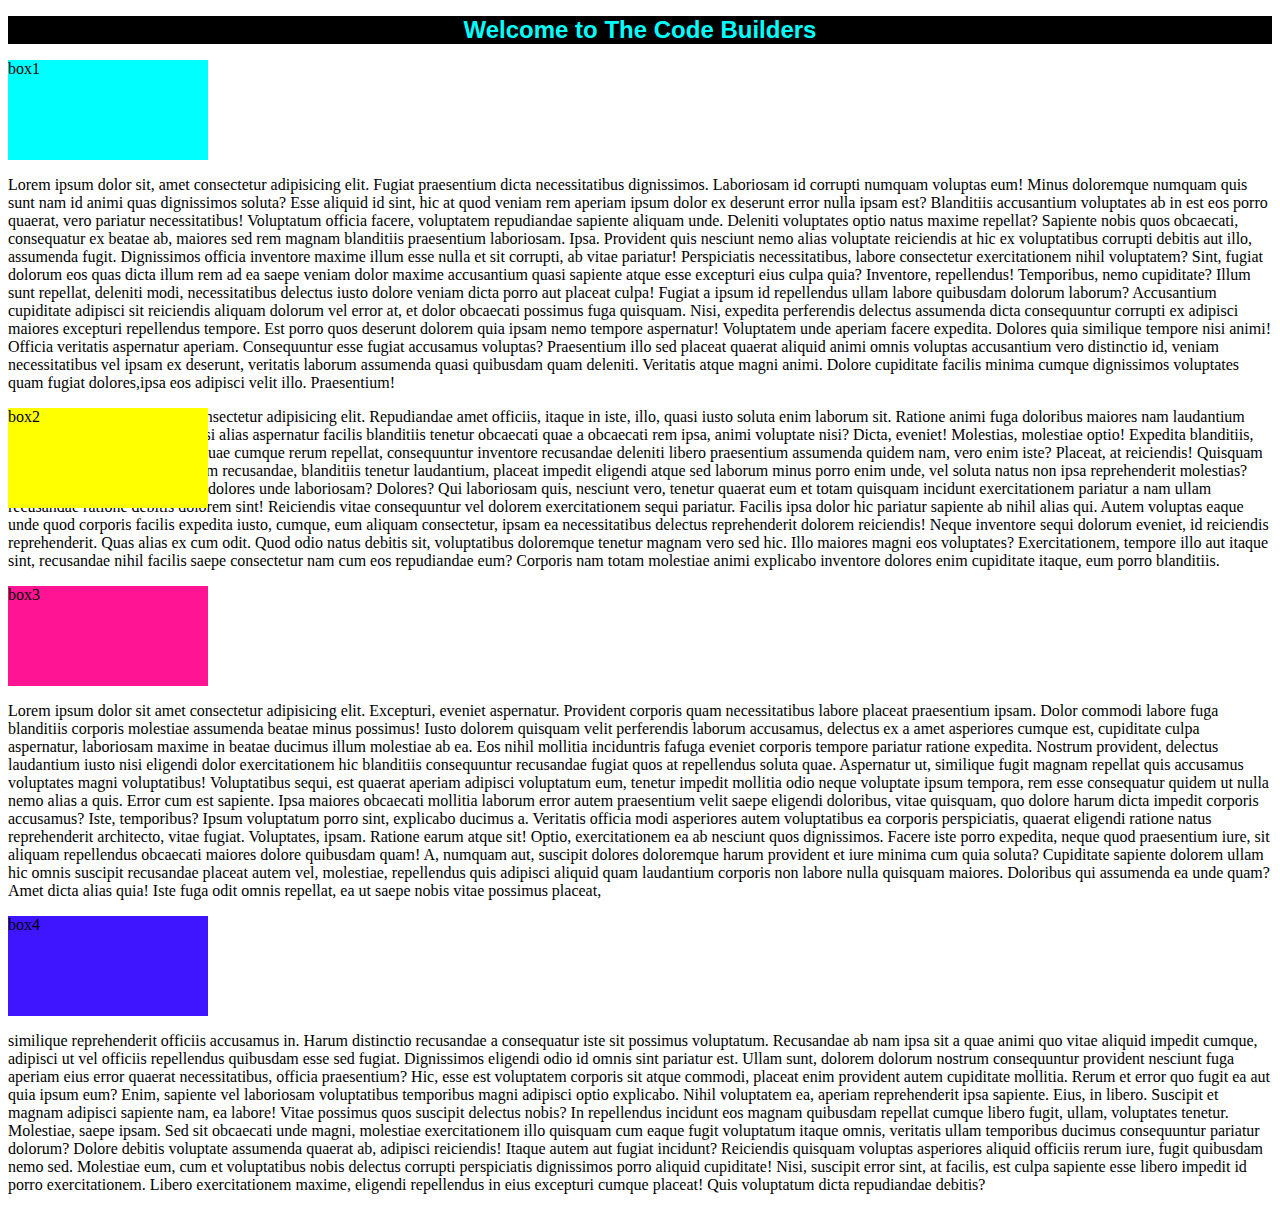
<file: lecture01/index.html>
<!-- @format -->

<!DOCTYPE html>
<html lang="en">
  <head>
    <meta charset="UTF-8" />
    <meta name="viewport" content="width=device-width, initial-scale=1.0" />
    <link rel="stylesheet" href="stayle.css" />
    <title>Document</title>
  </head>
  <h1>Welcome to The Code Builders</h1>

  <body>
    <div  id="box1">box1</div>
    <p>
      Lorem ipsum dolor sit, amet consectetur adipisicing elit. Fugiat
      praesentium dicta necessitatibus dignissimos. Laboriosam id corrupti
      numquam voluptas eum! Minus doloremque numquam quis sunt nam id animi quas
      dignissimos soluta? Esse aliquid id sint, hic at quod veniam rem aperiam
      ipsum dolor ex deserunt error nulla ipsam est? Blanditiis accusantium
      voluptates ab in est eos porro quaerat, vero pariatur necessitatibus!
      Voluptatum officia facere, voluptatem repudiandae sapiente aliquam unde.
      Deleniti voluptates optio natus maxime repellat? Sapiente nobis quos
      obcaecati, consequatur ex beatae ab, maiores sed rem magnam blanditiis
      praesentium laboriosam. Ipsa. Provident quis nesciunt nemo alias voluptate
      reiciendis at hic ex voluptatibus corrupti debitis aut illo, assumenda
      fugit. Dignissimos officia inventore maxime illum esse nulla et sit
      corrupti, ab vitae pariatur! Perspiciatis necessitatibus, labore
      consectetur exercitationem nihil voluptatem? Sint, fugiat dolorum eos quas
      dicta illum rem ad ea saepe veniam dolor maxime accusantium quasi sapiente
      atque esse excepturi eius culpa quia? Inventore, repellendus! Temporibus,
      nemo cupiditate? Illum sunt repellat, deleniti modi, necessitatibus
      delectus iusto dolore veniam dicta porro aut placeat culpa! Fugiat a ipsum
      id repellendus ullam labore quibusdam dolorum laborum? Accusantium
      cupiditate adipisci sit reiciendis aliquam dolorum vel error at, et dolor
      obcaecati possimus fuga quisquam. Nisi, expedita perferendis delectus
      assumenda dicta consequuntur corrupti ex adipisci maiores excepturi
      repellendus tempore. Est porro quos deserunt dolorem quia ipsam nemo
      tempore aspernatur! Voluptatem unde aperiam facere expedita. Dolores quia
      similique tempore nisi animi! Officia veritatis aspernatur aperiam.
      Consequuntur esse fugiat accusamus voluptas? Praesentium illo sed placeat
      quaerat aliquid animi omnis voluptas accusantium vero distinctio id,
      veniam necessitatibus vel ipsam ex deserunt, veritatis laborum assumenda
      quasi quibusdam quam deleniti. Veritatis atque magni animi. Dolore
      cupiditate facilis minima cumque dignissimos voluptates quam fugiat
      dolores,ipsa eos adipisci velit illo. Praesentium!
    </p>
    <div id="box2">box2</div>

    <p>
      Lorem ipsum dolor sit amet consectetur adipisicing elit. Repudiandae amet
      officiis, itaque in iste, illo, quasi iusto soluta enim laborum sit.
      Ratione animi fuga doloribus maiores nam laudantium unde optio? Ad
      praesentium nisi alias aspernatur facilis blanditiis tenetur obcaecati
      quae a obcaecati rem ipsa, animi voluptate nisi? Dicta, eveniet!
      Molestias, molestiae optio! Expedita blanditiis, odit neque dolore
      laudantium quae cumque rerum repellat, consequuntur inventore recusandae
      deleniti libero praesentium assumenda quidem nam, vero enim iste? Placeat,
      at reiciendis! Quisquam quasi pariatur sequi ad. Dolorum recusandae,
      blanditiis tenetur laudantium, placeat impedit eligendi atque sed laborum
      minus porro enim unde, vel soluta natus non ipsa reprehenderit molestias?
      Quaerat in dignissimos ratione dolores unde laboriosam? Dolores? Qui
      laboriosam quis, nesciunt vero, tenetur quaerat eum et totam quisquam
      incidunt exercitationem pariatur a nam ullam recusandae ratione debitis
      dolorem sint! Reiciendis vitae consequuntur vel dolorem exercitationem
      sequi pariatur. Facilis ipsa dolor hic pariatur sapiente ab nihil alias
      qui. Autem voluptas eaque unde quod corporis facilis expedita iusto,
      cumque, eum aliquam consectetur, ipsam ea necessitatibus delectus
      reprehenderit dolorem reiciendis! Neque inventore sequi dolorum eveniet,
      id reiciendis reprehenderit. Quas alias ex cum odit. Quod odio natus
      debitis sit, voluptatibus doloremque tenetur magnam vero sed hic. Illo
      maiores magni eos voluptates? Exercitationem, tempore illo aut itaque
      sint, recusandae nihil facilis saepe consectetur nam cum eos repudiandae
      eum? Corporis nam totam molestiae animi explicabo inventore dolores enim
      cupiditate itaque, eum porro blanditiis.
    </p>
    <div id="box3">box3</div>
    <p>
      Lorem ipsum dolor sit amet consectetur adipisicing elit. Excepturi,
      eveniet aspernatur. Provident corporis quam necessitatibus labore placeat
      praesentium ipsam. Dolor commodi labore fuga blanditiis corporis molestiae
      assumenda beatae minus possimus! Iusto dolorem quisquam velit perferendis
      laborum accusamus, delectus ex a amet asperiores cumque est, cupiditate
      culpa aspernatur, laboriosam maxime in beatae ducimus illum molestiae ab
      ea. Eos nihil mollitia inciduntris fafuga eveniet corporis tempore
      pariatur ratione expedita. Nostrum provident, delectus laudantium iusto
      nisi eligendi dolor exercitationem hic blanditiis consequuntur recusandae
      fugiat quos at repellendus soluta quae. Aspernatur ut, similique fugit
      magnam repellat quis accusamus voluptates magni voluptatibus! Voluptatibus
      sequi, est quaerat aperiam adipisci voluptatum eum, tenetur impedit
      mollitia odio neque voluptate ipsum tempora, rem esse consequatur quidem
      ut nulla nemo alias a quis. Error cum est sapiente. Ipsa maiores obcaecati
      mollitia laborum error autem praesentium velit saepe eligendi doloribus,
      vitae quisquam, quo dolore harum dicta impedit corporis accusamus? Iste,
      temporibus? Ipsum voluptatum porro sint, explicabo ducimus a. Veritatis
      officia modi asperiores autem voluptatibus ea corporis perspiciatis,
      quaerat eligendi ratione natus reprehenderit architecto, vitae fugiat.
      Voluptates, ipsam. Ratione earum atque sit! Optio, exercitationem ea ab
      nesciunt quos dignissimos. Facere iste porro expedita, neque quod
      praesentium iure, sit aliquam repellendus obcaecati maiores dolore
      quibusdam quam! A, numquam aut, suscipit dolores doloremque harum
      provident et iure minima cum quia soluta? Cupiditate sapiente dolorem
      ullam hic omnis suscipit recusandae placeat autem vel, molestiae,
      repellendus quis adipisci aliquid quam laudantium corporis non labore
      nulla quisquam maiores. Doloribus qui assumenda ea unde quam? Amet dicta
      alias quia! Iste fuga odit omnis repellat, ea ut saepe nobis vitae
      possimus placeat,
    </p>
    <div id="box4">box4</div>

    <p>
      similique reprehenderit officiis accusamus in. Harum distinctio recusandae
      a consequatur iste sit possimus voluptatum. Recusandae ab nam ipsa sit a
      quae animi quo vitae aliquid impedit cumque, adipisci ut vel officiis
      repellendus quibusdam esse sed fugiat. Dignissimos eligendi odio id omnis
      sint pariatur est. Ullam sunt, dolorem dolorum nostrum consequuntur
      provident nesciunt fuga aperiam eius error quaerat necessitatibus, officia
      praesentium? Hic, esse est voluptatem corporis sit atque commodi, placeat
      enim provident autem cupiditate mollitia. Rerum et error quo fugit ea aut
      quia ipsum eum? Enim, sapiente vel laboriosam voluptatibus temporibus
      magni adipisci optio explicabo. Nihil voluptatem ea, aperiam reprehenderit
      ipsa sapiente. Eius, in libero. Suscipit et magnam adipisci sapiente nam,
      ea labore! Vitae possimus quos suscipit delectus nobis? In repellendus
      incidunt eos magnam quibusdam repellat cumque libero fugit, ullam,
      voluptates tenetur. Molestiae, saepe ipsam. Sed sit obcaecati unde magni,
      molestiae exercitationem illo quisquam cum eaque fugit voluptatum itaque
      omnis, veritatis ullam temporibus ducimus consequuntur pariatur dolorum?
      Dolore debitis voluptate assumenda quaerat ab, adipisci reiciendis! Itaque
      autem aut fugiat incidunt? Reiciendis quisquam voluptas asperiores aliquid
      officiis rerum iure, fugit quibusdam nemo sed. Molestiae eum, cum et
      voluptatibus nobis delectus corrupti perspiciatis dignissimos porro
      aliquid cupiditate! Nisi, suscipit error sint, at facilis, est culpa
      sapiente esse libero impedit id porro exercitationem. Libero
      exercitationem maxime, eligendi repellendus in eius excepturi cumque
      placeat! Quis voluptatum dicta repudiandae debitis?
    </p>
  </body>
</html>
</file>
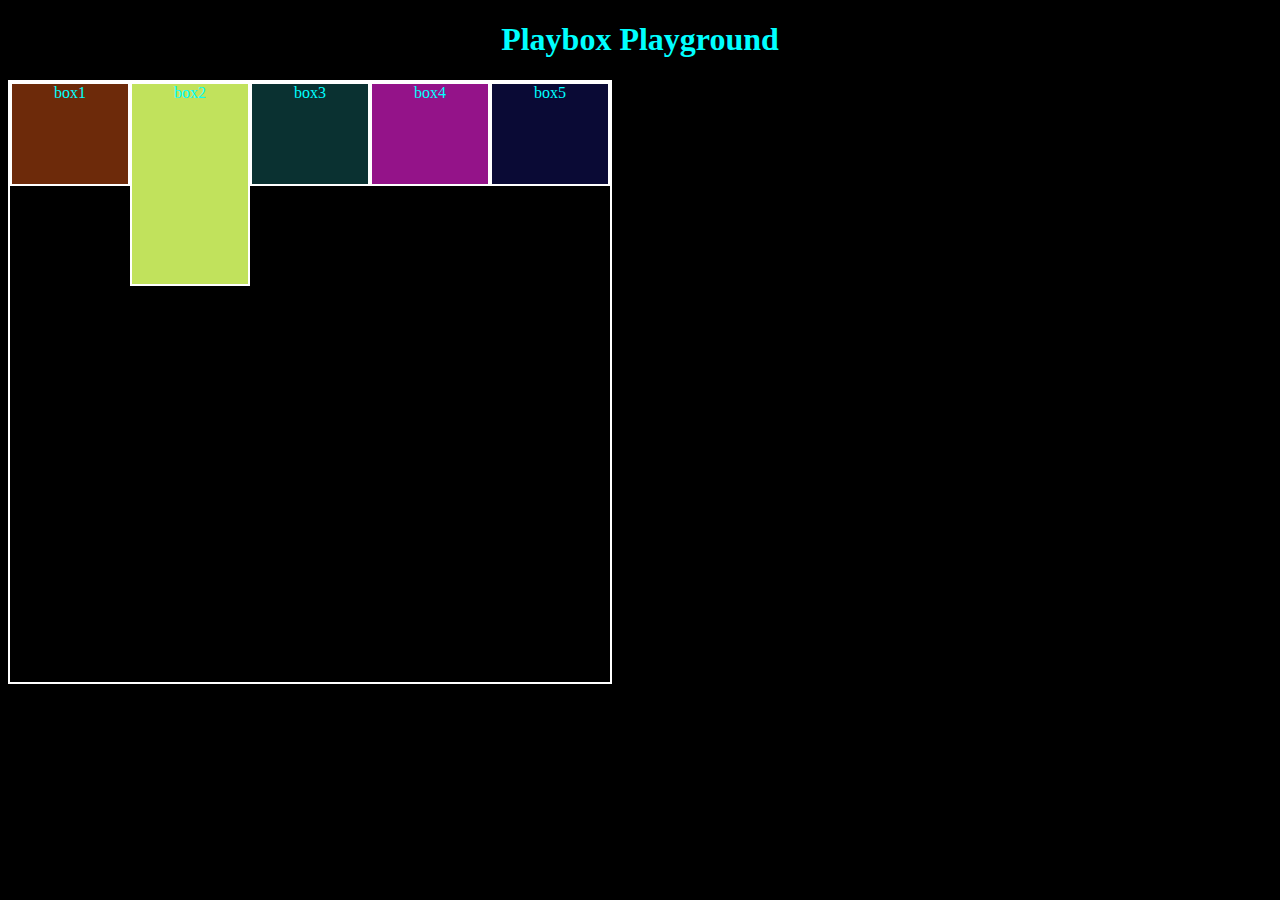
<file: lecture03/index.html>
<!-- @format -->

<!DOCTYPE html>
<html lang="en">
  <head>
    <meta charset="UTF-8" />
    <meta name="viewport" content="width=device-width, initial-scale=1.0" />
    <title>Document</title>
    <link rel="stylesheet" href="stayle2.css" />
  </head>

  <body>
    <h1>Playbox Playground</h1>
    <div id="container">
      <div id="box1">box1</div>
      <div id="box2">box2</div>
      <div id="box3">box3</div>
      <div id="box4">box4</div>
      <div id="box5">box5</div>
    </div>
  </body>
</html>
</file>
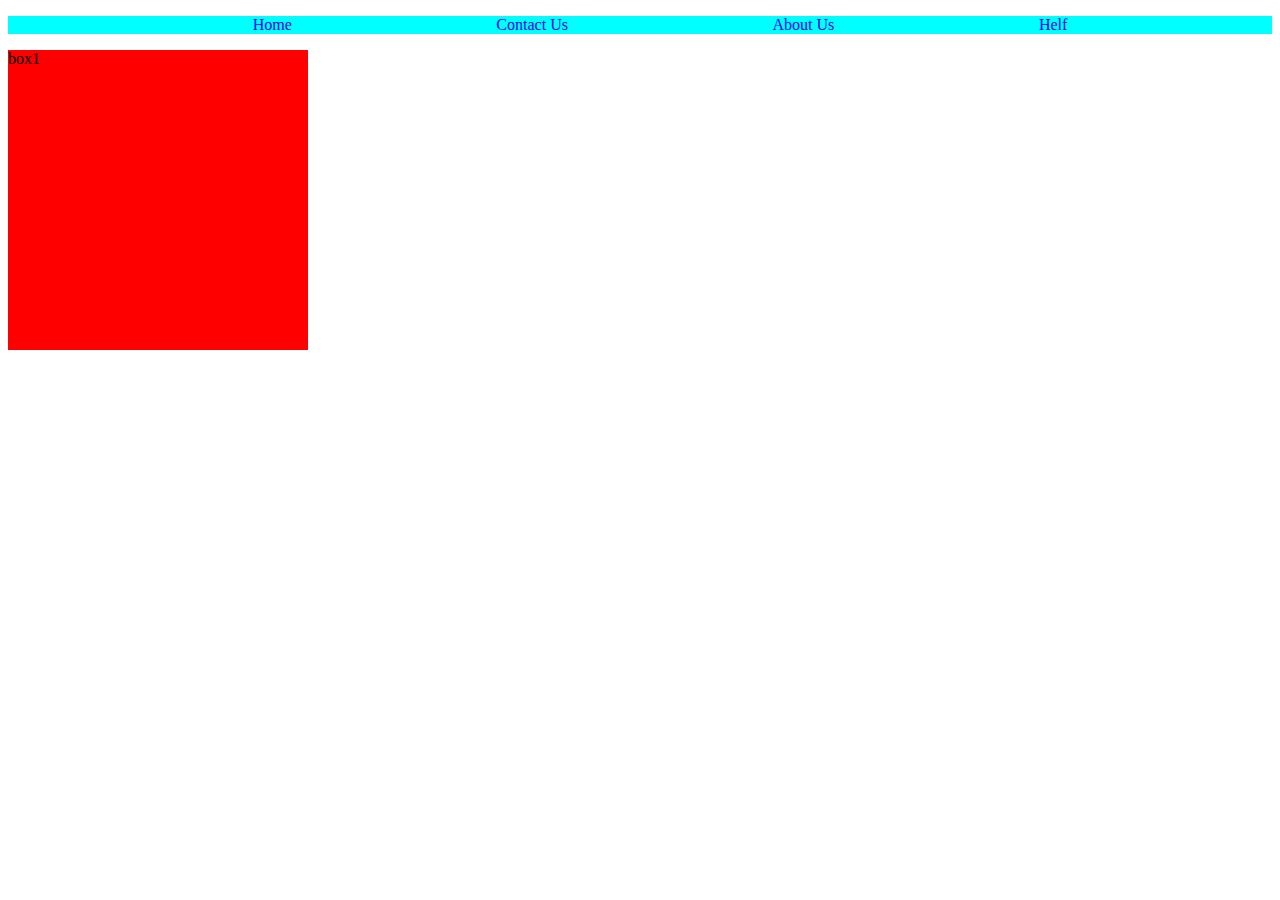
<file: lecture04/index.html>
<!-- @format -->

<!DOCTYPE html>
<html lang="en">
  <head>
    <meta charset="UTF-8" />
    <meta name="viewport" content="width=device-width, initial-scale=1.0" />
    <title>Document</title>
    <link rel="stylesheet" href="sstyle.css" />
  </head>
  <body>
    <ul id="navbar">
      <li><a href="#">Home</a></li>
      <li><a href="#">Contact Us</a></li>
      <li><a href="#">About Us</a></li>
      <li><a href="#">Helf</a></li>
    </ul>

    <div class="innerdiv">box1</div>
  </body>
</html>
</file>
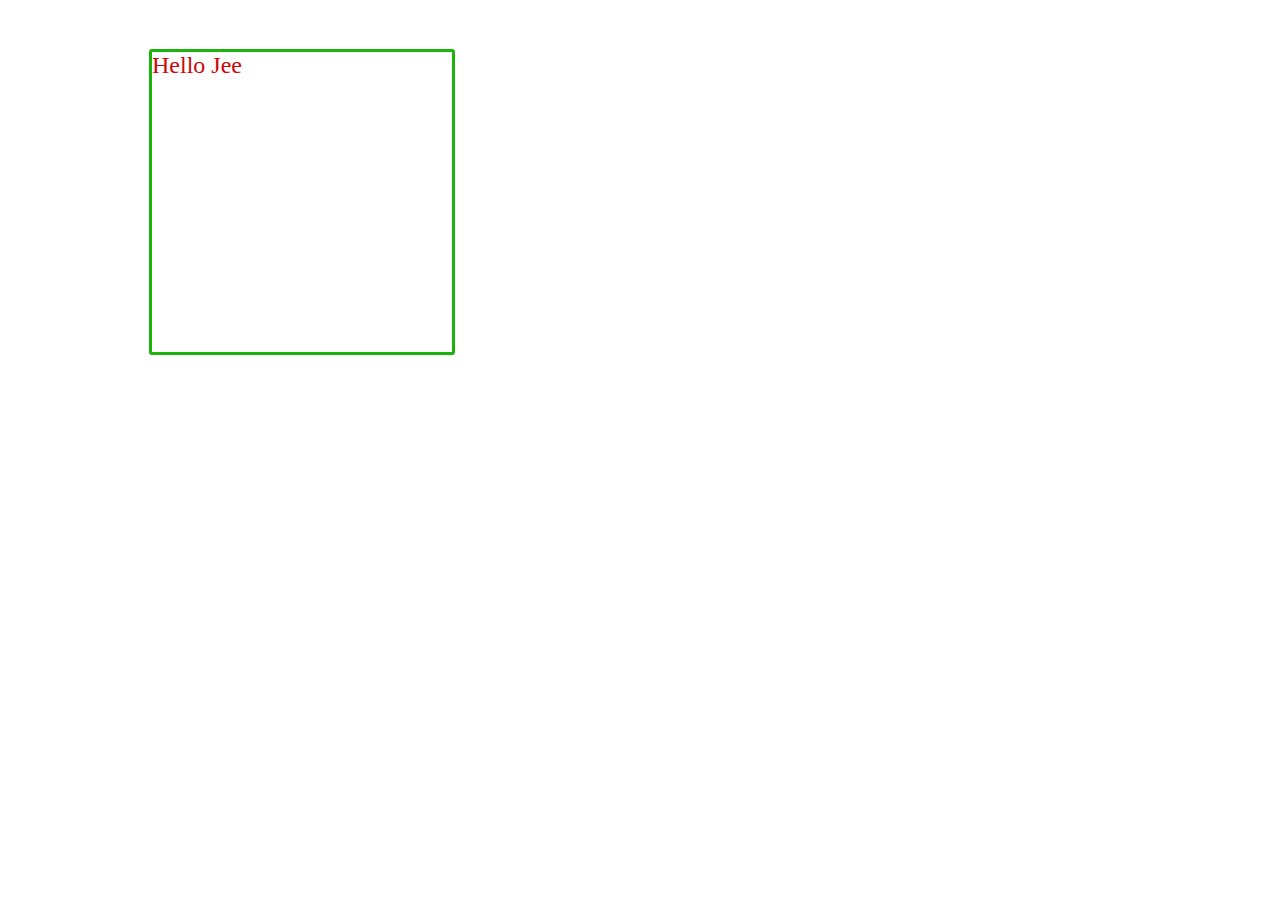
<file: lecture05/index.html>
<!-- @format -->

<!DOCTYPE html>
<html lang="en">
  <head>
    <meta charset="UTF-8" />
    <meta name="viewport" content="width=, initial-scale=1.0" />
    <title>Document</title>
    <link rel="stylesheet" href="ssstayle.css" />
  </head>
  <body>
    <div id="first">Hello Jee</div>
  </body>
</html>
</file>
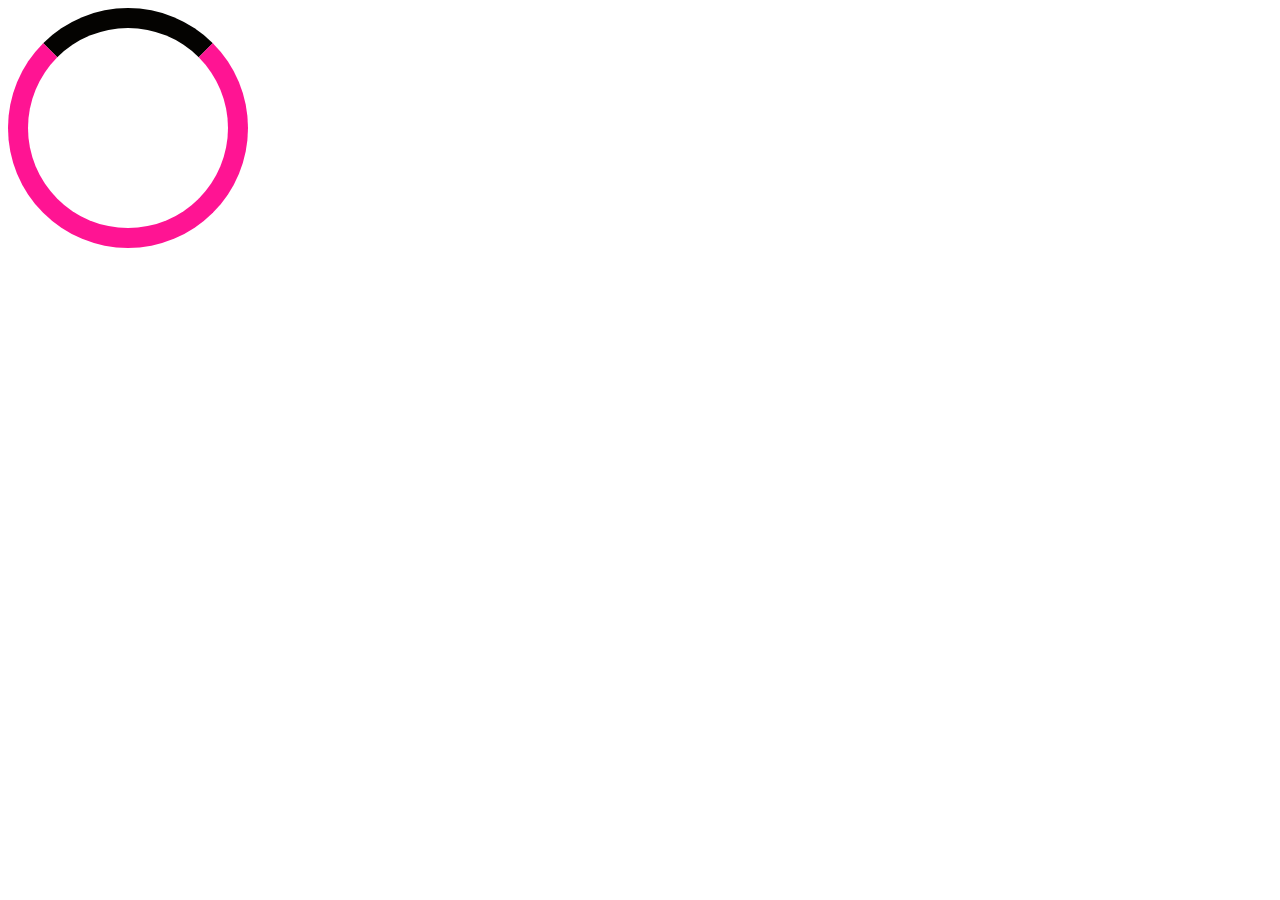
<file: lecture06/index.html>
<!-- @format -->

<!DOCTYPE html>
<html lang="en">
  <head>
    <meta charset="UTF-8" />
    <meta name="viewport" content="width=device-width, initial-scale=1.0" />
    <title>Document</title>
    <link rel="stylesheet" href="css.css" />
  </head>
  <body>
    <div id="border"></div>
  </body>
</html>
</file>
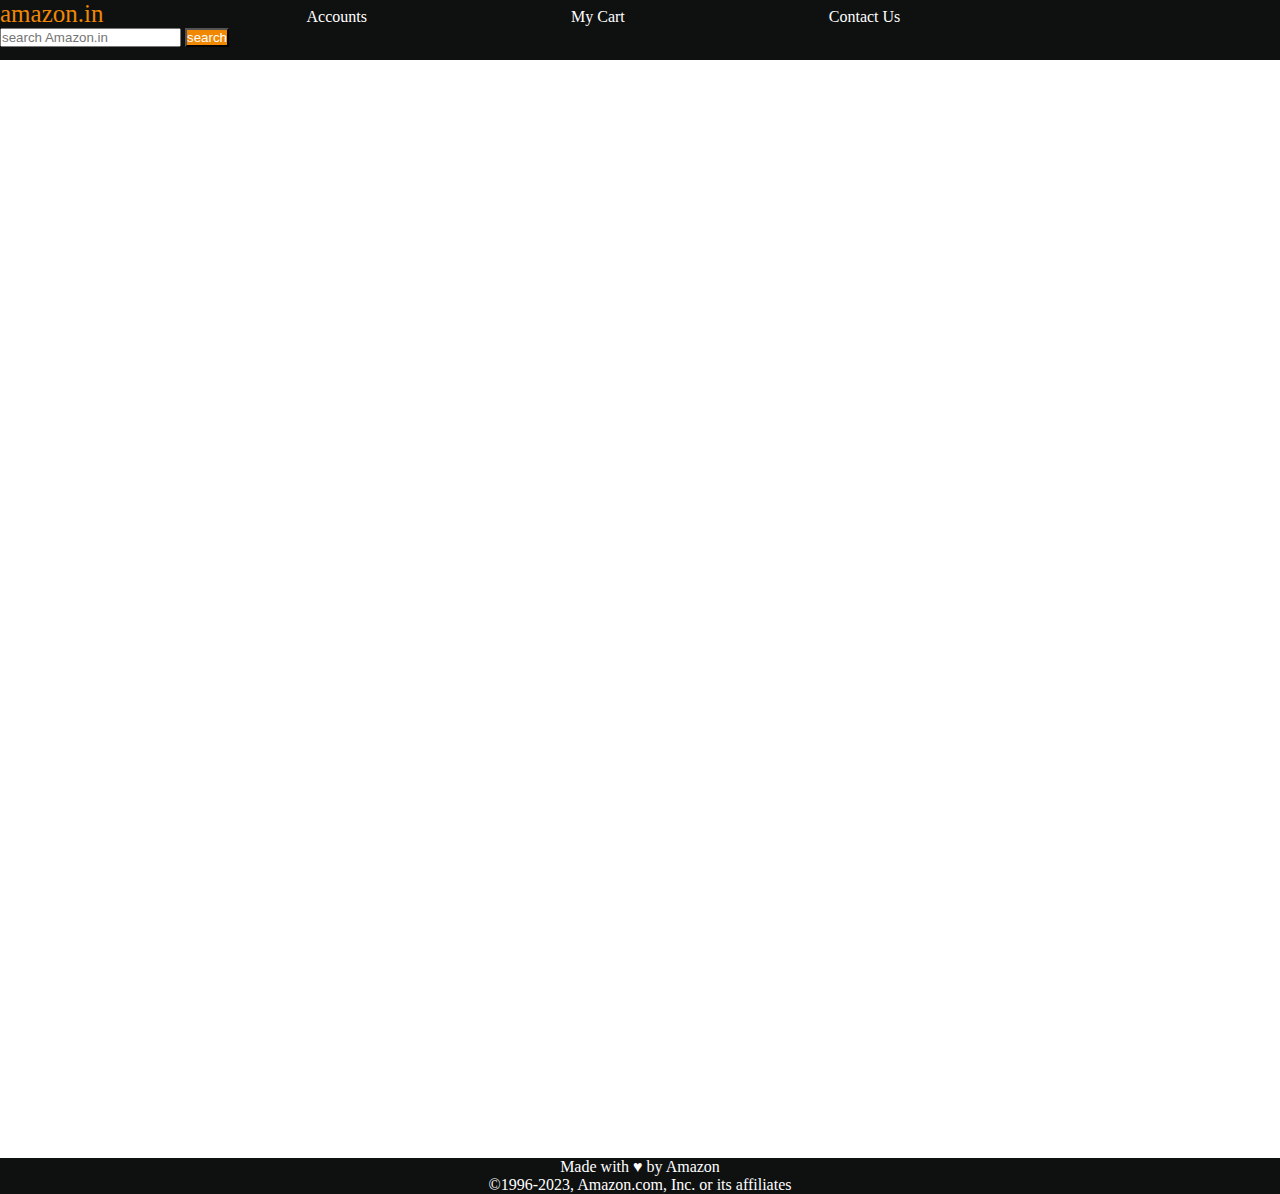
<file: lecture02/Amzon.html>
<!-- @format -->

<!DOCTYPE html>
<html lang="en">
  <head>
    <meta charset="UTF-8" />
    <meta name="viewport" content="width=device-width, initial-scale=1.0" />
    <title>Amazon</title>
    <link rel="stylesheet" href="stayle1.css" />
  </head>
  <body>

<section>
    <div>
      <div id="navbar">
      <a href="https://www.amazon.in/ref=nav_logo" id="logo">amazon.in</a>
      <a href="https://www.amazon.in/gp/css/homepage.html?ref_=nav_AccountFlyout_ya">Accounts</a>
      <a href="https://www.amazon.in/gp/cart/view.html?ref_=nav_cart">My Cart</a>
      <a href="https://www.amazon.in/gp/redirect.html?location=https://www.instagram.com/amazondotin&token=264882C912E9D005CB1D9B61F12E125D5DF9BFC7&source=standards">Contact Us</a>
      <input  placeholder="search Amazon.in">
      <button  id="button">search</button>
    </div>
</section>

<section>
     <p> Lorem, ipsum dolor sit amet consectetur adipisicing elit. Officiis saepe placeat quo cupiditate distinctio nam optio inventore alias et quibusdam, itaque voluptatem magni a eos consequatur accusantium facere, cum velit?
     Dolorum laboriosam consequuntur rerum quia neque. Id quasi ut ipsum consequatur praesentium ratione voluptate illum reiciendis, accusantium autem adipisci voluptates reprehenderit eveniet nam natus laudantium? Officia enim cumque laudantium nam.
     Accusantium qui cum molestiae, soluta odio fuga, autem quod dignissimos deleniti nulla vitae quisquam quia beatae pariatur ex veniam necessitatibus nesciunt, dolorem placeat vero animi. Placeat optio itaque voluptate voluptatibus?
     Adipisci deleniti illum repellendus numquam? Minus, architecto eius nisi atque, tempore consequuntur molestiae expedita temporibus rem ducimus non incidunt officia dolores harum eveniet tempora eum provident maxime nobis nihil. Molestiae.
     Dolore vitae cupiditate hic harum dolor eius sed expedita inventore explicabo repellat! Doloribus reprehenderit consectetur accusamus! Iure, consectetur expedita hic quos tempore praesentium id voluptatibus natus sequi fuga ad aperiam?
     Suscipit, iure ab, recusandae modi quod consectetur, blanditiis quidem eos voluptatibus officiis distinctio velit repellat delectus magnam impedit reprehenderit dolores repellendus fugiat dolorem? Minus neque molestias nostrum ab, ratione odit.
     Fuga cum quaerat tempore sit sapiente natus eum qui nobis, blanditiis, accusantium earum sint unde magnam officia! Dolorum consequuntur distinctio facere sed ut, et ipsa obcaecati? Accusantium deserunt sequi minus?
     Pariatur atque facilis iure exercitationem amet eveniet voluptate culpa, magni repellat officia, necessitatibus reiciendis illo ipsa blanditiis possimus corrupti cum sequi eaque odit similique aut commodi! Nostrum unde tempora velit.
     Sapiente veniam, ducimus quibusdam quae nemo maiores quam reiciendis placeat sed quisquam corrupti tempore aperiam at deserunt minus mollitia rem iste unde. Rem ut hic eum repudiandae nam quo! In.
     Iure corrupti deleniti consequatur labore laboriosam. Ipsum sunt blanditiis officiis provident. Accusantium repudiandae id, obcaecati, provident optio quidem molestias sapiente numquam tenetur dolorem at cumque veritatis quos cupiditate, vel tempora.
     Sint neque veritatis hic culpa doloremque, placeat ullam totam iusto reprehenderit harum, explicabo exercitationem, quas iure nihil cumque dolorum aliquam distinctio qui obcaecati nulla doloribus atque! Quaerat, soluta deleniti. Sed?
     Voluptate soluta recusandae quos autem error dolore doloremque eius perspiciatis atque veritatis, eos sequi molestiae repudiandae. Itaque eos, debitis, recusandae fugit in molestiae minima at nobis commodi amet quisquam nemo.
     Laudantium aperiam atque, qui, quos, sit tenetur suscipit deserunt at magni ad quibusdam. Dignissimos in sit numquam impedit veritatis, odio fugit voluptate, nemo eum architecto ex et quidem, aperiam necessitatibus?
     Eum, pariatur a doloremque tenetur ut suscipit, animi minima nobis nisi quas accusantium explicabo eligendi. Unde, ullam ipsa? Tenetur possimus accusamus alias commodi sequi fuga nihil ratione nam nisi dolorum.
     Modi facere commodi doloribus quibusdam expedita unde sit pariatur dicta ipsa quia, cupiditate ullam, voluptatibus eveniet ipsam quisquam quod porro adipisci animi! Neque placeat unde laudantium veritatis fuga aperiam porro.
     Mollitia cumque sint perspiciatis animi exercitationem a earum recusandae officia nisi, enim labore impedit non dicta cupiditate dignissimos quas. Ea voluptatibus modi deserunt nobis, esse vel provident atque corporis consequatur!
     Dolores voluptate ducimus, officia et maxime fugiat ullam quae enim. Tempora sed sit, hic soluta quasi doloremque architecto reprehenderit placeat vitae beatae omnis voluptatem itaque eligendi ab eveniet blanditiis quibusdam.
     Aut delectus id dignissimos sequi quis libero. Delectus odio blanditiis eligendi ipsa? Voluptatibus soluta neque, eum aliquam blanditiis ratione commodi animi quibusdam obcaecati possimus, sunt repellat praesentium esse officia. Pariatur.
     Amet, cumque temporibus aspernatur natus aliquid quam reprehenderit fuga explicabo veniam accusantium nam nihil? Quam, eos error iusto asperiores quo eius cum ipsa accusantium facilis dolorum dolor commodi esse! Beatae.
     Quisquam neque, praesentium natus atque eveniet unde non laudantium fugiat corrupti laborum assumenda, cumque labore vel quos quis tenetur aperiam esse consectetur perferendis aliquam! Distinctio veniam nostrum atque doloribus magni?
     Commodi necessitatibus, soluta ex aspernatur repellendus, recusandae sunt obcaecati animi debitis modi sed autem officia harum voluptates enim veniam sit dolores earum omnis. Illo blanditiis dignissimos pariatur incidunt, corrupti provident!
     Ut inventore laudantium quibusdam facere totam ab minus rem. Excepturi ipsum, cupiditate molestias fugit deserunt, in quasi recusandae aut aperiam nam atque totam omnis architecto ut sapiente doloribus laudantium dolores?
     Accusamus reiciendis eius nam provident dolores minus sit, facilis rerum, ipsam id tenetur nemo! Nihil, velit quasi. Quas distinctio libero quidem voluptatem pariatur, tempora vel officia voluptatibus illum, at excepturi.
     Molestias repellendus quas voluptates eligendi nisi blanditiis odit! Placeat soluta dignissimos assumenda a sed ad eos libero neque ea quisquam distinctio tenetur deserunt unde, fugiat molestiae amet ratione dolor rerum?
     Nulla omnis, fuga itaque non nam veniam dolorum maxime quaerat. Repudiandae eveniet, dolores corporis ipsam vitae eligendi blanditiis molestiae tempore dicta ratione labore at. Velit magni dolorem deleniti nobis iusto?
     Culpa modi eligendi architecto ex eum nam, nulla deserunt. Fugit dolore doloremque doloribus, molestiae quidem voluptatibus nesciunt quisquam, rem ullam deserunt possimus excepturi hic ipsum recusandae cumque debitis facere. Eligendi!
     Numquam cumque praesentium nesciunt! Vero beatae deserunt saepe adipisci eligendi, facilis iusto consectetur eum voluptatum dolor, qui dolorum laborum consequuntur earum sit dolores praesentium odio maiores vitae necessitatibus corrupti nam?
     Reiciendis consequatur possimus consequuntur sequi repudiandae exercitationem tempora totam illum expedita doloribus. Alias numquam blanditiis sed voluptas aspernatur fugiat iure repellendus pariatur, et corrupti ullam dolor quam ipsam ipsa iusto.
     Itaque exercitationem vero, ab vitae eius recusandae facere molestiae quaerat obcaecati quae nostrum dignissimos minima voluptatibus cum facilis porro non officiis in aliquid tempore laudantium. Quae esse beatae omnis reprehenderit!
     Ipsa accusantium, dolorem nobis distinctio, magnam iusto illo libero provident, asperiores labore accusamus possimus unde optio velit quas delectus repellat nemo animi magni ex. At tempora odio cumque neque ex.
     Provident aspernatur eaque commodi illum. Explicabo id pariatur eaque voluptatum, alias laudantium? Aliquam ipsum quia, asperiores ad tenetur alias blanditiis aut, iure libero nesciunt neque odit corrupti nemo voluptatibus itaque?
     Fugiat eveniet facilis hic nostrum! Vel porro voluptatibus hic? Maxime culpa cumque quod tempore quidem deserunt nisi eos laboriosam quo, sunt optio? Ex aut asperiores, explicabo ipsa hic quaerat dignissimos.
     Optio doloremque vero ducimus, harum beatae et accusamus porro facere magnam aspernatur vel error ipsa dolor nesciunt illum dolores tempora repellendus inventore! Iste, ad accusantium iure error amet nisi odit?
     Veniam quasi ratione error laborum non! Earum excepturi voluptas, exercitationem soluta voluptatem accusamus nostrum cupiditate ab voluptates quibusdam, sint dolor. Optio consequatur natus quibusdam vel alias reiciendis autem libero harum.
     Fugiat, nam explicabo alias aut id, repellendus ea praesentium similique, commodi molestias voluptates sequi ipsum at culpa corporis exercitationem. Numquam fuga tempora perspiciatis vero odit nobis laboriosam dolor eum inventore!
     Magni architecto praesentium, commodi, atque ut ad accusamus vel fuga maiores molestiae, optio eveniet. Iste deleniti, impedit exercitationem optio vitae omnis, rem debitis consequuntur ipsa amet, magnam eaque labore error?
     Odio maxime, quisquam tempora consectetur id recusandae velit praesentium qui placeat? Commodi, sed vitae, veritatis assumenda similique ea voluptatum sequi maiores amet doloribus et eligendi a totam. Consectetur, dolores corporis?
     Cum deserunt delectus repellat eaque vel ex eius! Excepturi laborum doloremque veniam? Molestias culpa cumque earum quasi similique aliquam neque nobis facere ea pariatur veritatis, omnis laborum ad, voluptas ex.
     Reiciendis a fuga, ullam deleniti iusto consequatur facere ipsa, molestiae dolore aliquam in dignissimos fugiat perspiciatis recusandae tenetur hic cupiditate corporis quod animi nesciunt possimus. Corrupti quam esse labore optio!
     Consectetur dignissimos dolorum in quam non fugiat iste amet corporis quisquam est eum accusamus dolorem ullam, illum ab magni minima reprehenderit similique omnis tenetur unde et nam officia! Soluta, quas!
     Repudiandae necessitatibus consectetur natus odit maxime unde enim officia illo incidunt veritatis, corrupti ab ad, optio ut saepe deserunt praesentium. Necessitatibus ut atque praesentium magnam deleniti, ipsam magni laboriosam perferendis!
     Ratione placeat fugiat veniam aut eveniet odio impedit vel quasi temporibus? Saepe architecto incidunt iusto id neque laudantium recusandae debitis voluptatem, impedit repudiandae. Voluptatibus delectus obcaecati at doloremque soluta dignissimos?
     Incidunt hic ratione quasi quos veniam temporibus magnam officiis ex qui commodi, dicta sunt sint possimus, ad similique in repellat totam. Dolorum inventore culpa eveniet et ipsum, vitae rerum sunt!
     Possimus soluta alias necessitatibus quaerat omnis aspernatur libero, itaque fugit quas commodi illum blanditiis id ab placeat, laborum nostrum in sed vel dolore, odio porro nulla laudantium. Maiores, iure aut?
     Repellendus voluptatem magni, explicabo cupiditate placeat quasi dolore magnam alias suscipit consequatur voluptates! Dolorem rerum ea, vero nihil, alias itaque soluta iusto dicta quos molestias, eaque facilis adipisci perspiciatis dolore?
     Repellat vero porro esse mollitia nobis nesciunt accusamus, eligendi eaque dolor maxime repellendus harum autem, exercitationem placeat velit ipsam doloremque pariatur voluptatum temporibus. Iusto, enim maxime quasi aliquam autem consequuntur.
     Officiis, quidem fuga? Velit quas facilis voluptates, libero enim eaque dolore. Recusandae necessitatibus pariatur nostrum ullam repellendus deleniti totam quidem itaque eaque esse dolor et, maxime, accusamus quos enim dolore.
     Earum dolore blanditiis laudantium ut accusamus officiis consequatur omnis maxime ratione mollitia voluptas cum quo odio eius fugiat eligendi voluptates laboriosam quaerat obcaecati laborum unde tempore ex, commodi harum? Nihil!
     Dolores unde laborum aperiam veniam possimus vero, sequi, nostrum aliquam quae, pariatur ab? Totam reprehenderit fugiat quaerat, explicabo veniam nemo voluptas doloribus hic perferendis error enim illum eos, officia voluptate?
     Eius enim maxime optio neque dolorem aspernatur fugiat nostrum sint alias. Aspernatur consequatur eligendi, quas fugit amet perferendis nobis distinctio! Dignissimos explicabo consequuntur quo ut voluptas! Cum harum nesciunt officiis.
     Lorem ipsum dolor sit amet consectetur adipisicing elit. Libero perferendis, doloremque similique molestias a sed ipsam minima eaque recusandae aliquid distinctio facilis suscipit quos pariatur iusto dolorum! Quis, aspernatur quibusdam.
    </p>
</section>








<section>
    <footer id="foot"> Made with &hearts; by Amazon <br>
        &#169;1996-2023, Amazon.com, Inc. or its affiliates
     </footer>
</section>

  </body>
</html>
</file>
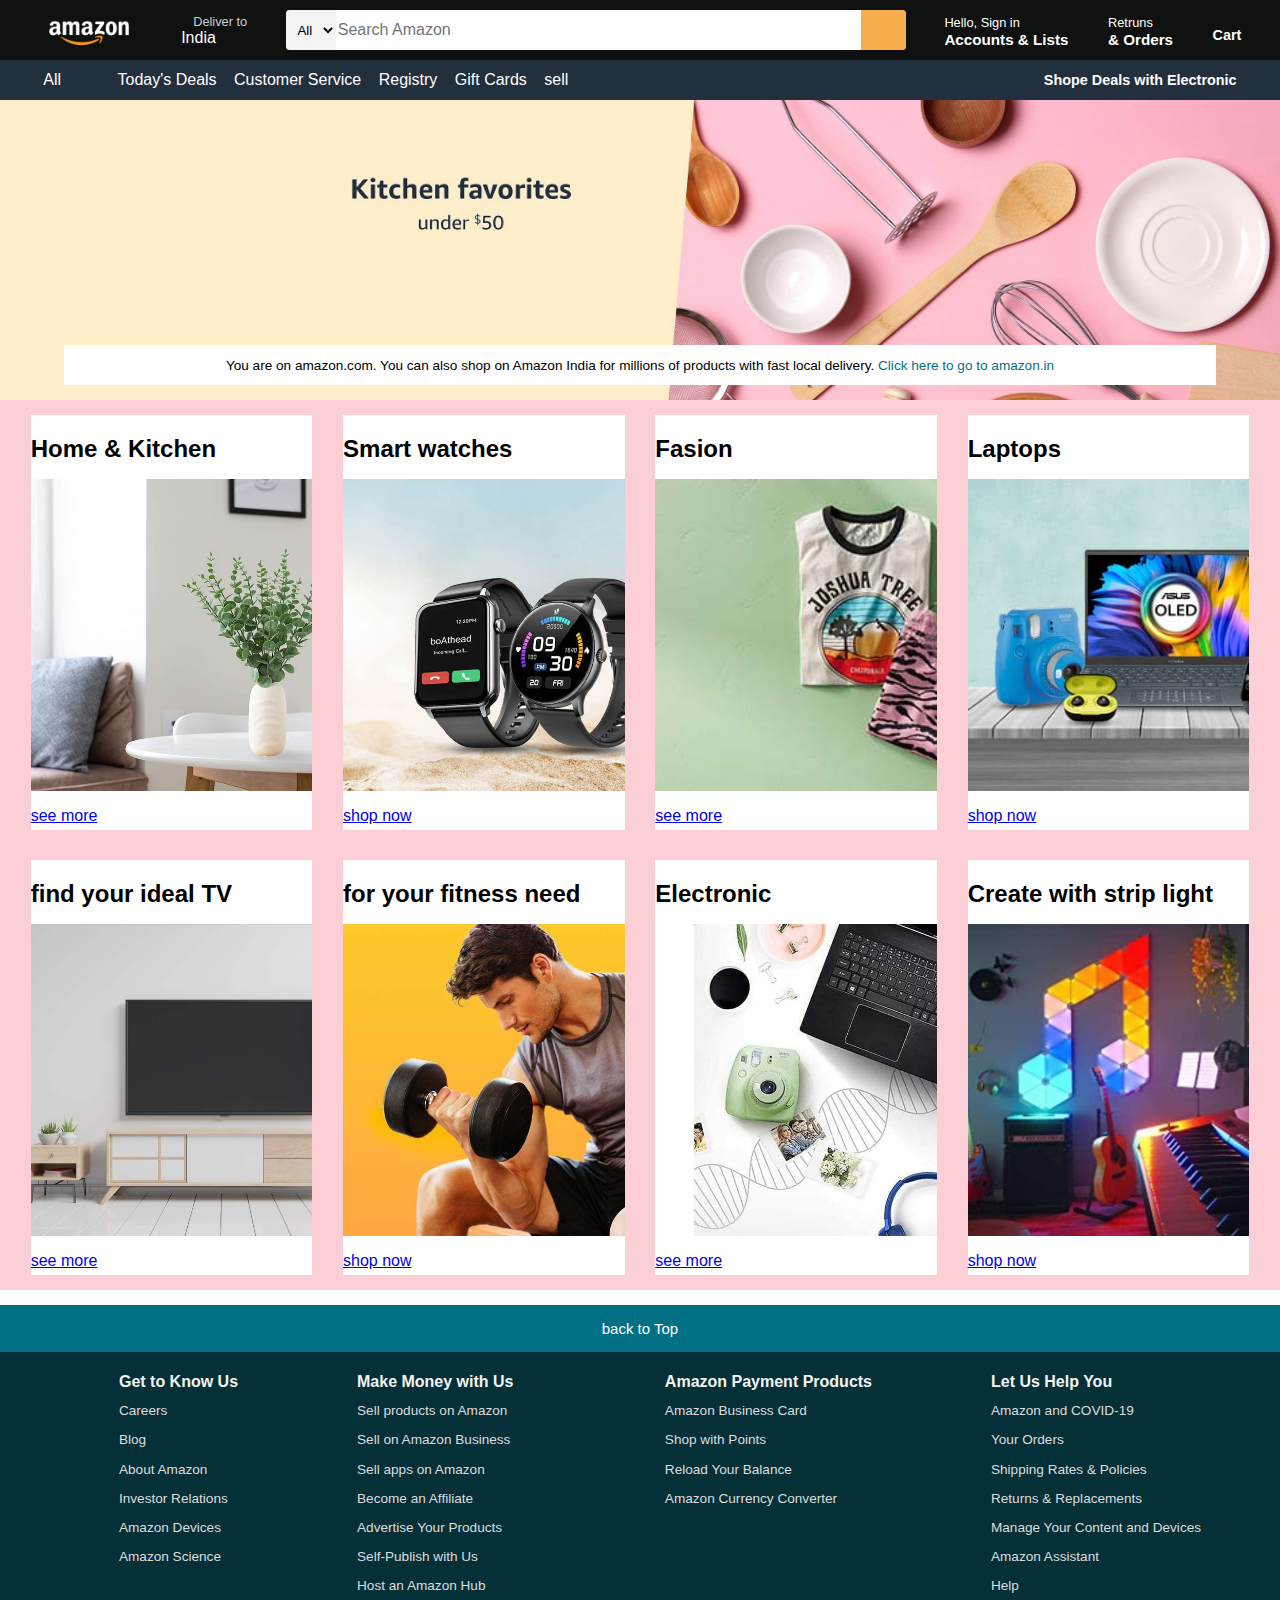
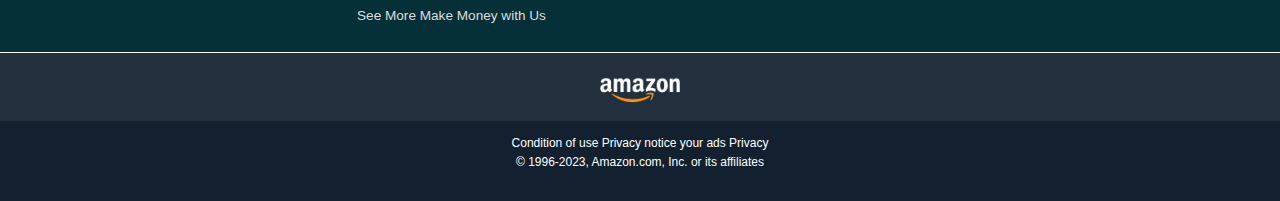
<file: Projects/amazon.html>
<!-- @format -->

<!DOCTYPE html>
<html lang="en">
  <head>
    <meta charset="UTF-8" />
    <meta name="viewport" content="width=device-width, initial-scale=1.0" />
    <title>Amazon</title>
    <link
      rel="stylesheet"
      href="https://cdnjs.cloudflare.com/ajax/libs/font-awesome/6.4.0/css/all.min.css"
      integrity="sha512-iecdLmaskl7CVkqkXNQ/ZH/XLlvWZOJyj7Yy7tcenmpD1ypASozpmT/E0iPtmFIB46ZmdtAc9eNBvH0H/ZpiBw=="
      crossorigin="anonymous"
      referrerpolicy="no-referrer"
    />
    <link rel="stylesheet" href="staylep.css" />
  </head>
  <body>
    <header>
      <div class="navbar">
        <div class="nav-logo border">
          <div class="logo"></div>
        </div>

        <div class="nav_address border">
          <p class="add_first">Deliver to</p>
          <div class="add_icon">
            <i class="fa-solid fa-location-dot"></i>
            <p class="add_sec">India</p>
          </div>
        </div>

        <div class="nav_search">
          <select class="search_select">
            <option>All</option>
            <option>baby's</option>
            <option>doll's</option>
            <option>ferniture</option>
            <option>Man's wearing</option>
            <option>woman's wearing</option>
            <option>phones</option>
            <option>lens</option>
            <input placeholder="Search Amazon" class="search_input" />
            <div class="search_icon">
              <i class="fa-solid fa-magnifying-glass"></i>
            </div>
          </select>
        </div>

        <div class="nav_signin border">
          <p><span>Hello, Sign in</span></p>
          <p class="nav_para">Accounts & Lists</p>
        </div>

        <div class="nav_signin border">
          <p><span>Retruns </span></p>
          <p class="nav_para">& Orders</p>
        </div>

        <div class="nav_cart border">
          <i class="fa-solid fa-cart-shopping"></i>
          Cart
        </div>
      </div>

      <div class="panel">
        <div class="panel_all">
          <i class="fa-solid fa-bars"></i>
          All
        </div>
        <div class="panel_option">
          <p>Today's Deals</p>
          <p>Customer Service</p>
          <p>Registry</p>
          <p>Gift Cards</p>
          <p>sell</p>
        </div>
        <div class="panel_deals">Shope Deals with Electronic</div>
      </div>
    </header>
    <div class="hero_section">
      <div class="hero_msg">
        <p>
          You are on amazon.com. You can also shop on Amazon India for millions
          of products with fast local delivery.
          <a href="https://www.amazon.in/?ref=aisgw_intl_stripe_in"
            >Click here to go to amazon.in
          </a>
        </p>
      </div>
    </div>

    <div class="shop_section">
      <div class="box1 box">
        <h2>Home & Kitchen</h2>
        <div class="box_imag" style="background-image: url('home.jpg')"></div>

        <a
          href="https://www.amazon.com/s?k=home&i=garden&rh=n%3A1055398%2Cp_36%3A-3000&dc&_encoding=UTF8&content-id=amzn1.sym.f82a0c18-ae2a-47cf-82ad-c85f0a157136&crid=12198XD9ZHIG6&pd_rd_r=481b265c-4f89-465f-9f8e-6f7a7ec38c0b&pd_rd_w=NnS62&pd_rd_wg=IiIYt&pf_rd_p=f82a0c18-ae2a-47cf-82ad-c85f0a157136&pf_rd_r=BVSW0VMKCBJ91F9KDXRQ&qid=1663266142&rnid=386465011&sprefix=hom%2Caps%2C248&ref=pd_gw_unk"
          ><p>see more</p></a
        >
      </div>
      <div class="box2 box">
        <h2>Smart watches</h2>
        <div class="box_imag" style="background-image: url('box3.jpg')"></div>

        <a
          href="https://www.amazon.com/TOZO-S3-Waterproof-Touchscreen-Compatible/dp/B07L1GWR66/ref=sr_1_1?crid=5CNP6W6DEQSC&keywords=smart+watch&qid=1690698656&sprefix=sm%2Cspecialty-aps%2C488&sr=8-1"
          ><p>shop now</p></a
        >
      </div>
      <div class="box3 box">
        <h2>Fasion</h2>
        <div class="box_imag" style="background-image: url('fasion.jpg')"></div>

        <a
          href="https://www.amazon.com/gp/goldbox/?ie=UTF8&ref_=nav_cs_gb&deals-widget=%257B%2522version%2522%253A1%252C%2522viewIndex%2522%253A0%252C%2522presetId%2522%253A%252215E8DB96732AF8CA9C14916141BB1C4C%2522%252C%2522departments%2522%253A%255B%25227147440011%2522%252C%25227192394011%2522%252C%2522679337011%2522%252C%25226358543011%2522%255D%252C%2522sorting%2522%253A%2522FEATURED%2522%257D&pd_rd_w=H4RZf&content-id=amzn1.sym.b0c3902d-ae70-4b80-8f54-4d0a3246745a&pf_rd_p=b0c3902d-ae70-4b80-8f54-4d0a3246745a&pf_rd_r=4PF8Q0ND2BE4BX0TTVW7&pd_rd_wg=O1cPv&pd_rd_r=20507626-9980-4b96-ae5a-70c7de1a1aba"
          ><p>see more</p></a
        >
      </div>
      <div class="box4 box">
        <h2>Laptops</h2>
        <div class="box_imag" style="background-image: url('box5.jpg')"></div>

        <a
          href="https://www.amazon.com/ASUS-VivoBook-Display-GeForce-M6400RC-EB74/dp/B0BHW3HJB1/ref=sr_1_6?crid=2O1GCTANIHFEG&keywords=asus+vivobook&qid=1690699038&sprefix=asus+%2Caps%2C536&sr=8-6"
        >
          <p>shop now</p></a
        >
      </div>
    </div>

    <div class="shop_section">
      <div class="box1 box">
        <h2>find your ideal TV</h2>
        <div class="box_imag" style="background-image: url('tv.jpg')"></div>

        <a
          href="https://www.amazon.com/b/?_encoding=UTF8&node=16225009011&pd_rd_w=UBCvM&content-id=amzn1.sym.5232c45b-5929-4ff0-8eae-5f67afd5c3dc&pf_rd_p=5232c45b-5929-4ff0-8eae-5f67afd5c3dc&pf_rd_r=BVSW0VMKCBJ91F9KDXRQ&pd_rd_wg=IiIYt&pd_rd_r=481b265c-4f89-465f-9f8e-6f7a7ec38c0b&ref_=pd_gw_unk"
          ><p>see more</p></a
        >
      </div>
      <div class="box2 box">
        <h2>for your fitness need</h2>
        <div
          class="box_imag"
          style="background-image: url('fitness.jpg')"
        ></div>

        <a
          href="https://www.amazon.com/s?k=work+from+home+fitness&_encoding=UTF8&content-id=amzn1.sym.2c73d1ae-9178-422f-ae3b-1b5628bd95bb&pd_rd_r=a14ef06f-95de-4552-94c2-6be11e4a9169&pd_rd_w=01uYz&pd_rd_wg=PNq2V&pf_rd_p=2c73d1ae-9178-422f-ae3b-1b5628bd95bb&pf_rd_r=BVSW0VMKCBJ91F9KDXRQ&ref=pd_gw_unk"
          ><p>shop now</p></a
        >
      </div>
      <div class="box3 box">
        <h2>Electronic</h2>
        <div
          class="box_imag"
          style="background-image: url('electronic.jpg')"
        ></div>

        <a
          href="https://www.amazon.com/b/?_encoding=UTF8&node=16225009011&pd_rd_w=UBCvM&content-id=amzn1.sym.5232c45b-5929-4ff0-8eae-5f67afd5c3dc&pf_rd_p=5232c45b-5929-4ff0-8eae-5f67afd5c3dc&pf_rd_r=BVSW0VMKCBJ91F9KDXRQ&pd_rd_wg=IiIYt&pd_rd_r=481b265c-4f89-465f-9f8e-6f7a7ec38c0b&ref_=pd_gw_unk"
          ><p>see more</p></a
        >
      </div>
      <div class="box4 box">
        <h2>Create with strip light</h2>
        <div class="box_imag" style="background-image: url('light.jpg')"></div>

        <a
          href="https://www.amazon.com/s?k=strip+lighting&_encoding=UTF8&content-id=amzn1.sym.7738c60e-a1c7-4678-9812-5d82959d511c&pd_rd_r=a14ef06f-95de-4552-94c2-6be11e4a9169&pd_rd_w=zFN02&pd_rd_wg=PNq2V&pf_rd_p=7738c60e-a1c7-4678-9812-5d82959d511c&pf_rd_r=BVSW0VMKCBJ91F9KDXRQ&ref=pd_gw_unk"
        >
          <p>shop now</p></a
        >
      </div>
    </div>

    <footer>
      <div class="foot_panel1">back to Top</div>
      <div class="foot_panel2">
        <ul>
          <p>Get to Know Us</p>
          <a>Careers</a>
          <a>Blog</a>
          <a>About Amazon</a>
          <a>Investor Relations</a>
          <a>Amazon Devices</a>
          <a>Amazon Science</a>
        </ul>
        <ul>
          <p>Make Money with Us</p>
          <a>Sell products on Amazon</a>
          <a> Sell on Amazon Business</a>
          <a>Sell apps on Amazon</a>
          <a> Become an Affiliate</a>
          <a>Advertise Your Products</a>
          <a>Self-Publish with Us</a>
          <a>Host an Amazon Hub </a>
          <a> See More Make Money with Us</a>
        </ul>
        <ul>
          <p>Amazon Payment Products</p>
          <a>Amazon Business Card</a>
          <a>Shop with Points</a>
          <a>Reload Your Balance</a>
          <a>Amazon Currency Converter</a>
        </ul>
        <ul>
          <p>Let Us Help You</p>
          <a>Amazon and COVID-19</a>
          <a>Your Orders</a>
          <a>Shipping Rates & Policies</a>
          <a>Returns & Replacements</a>
          <a>Manage Your Content and Devices</a>
          <a>Amazon Assistant</a>
          <a>Help</a>
        </ul>
      </div>

      <div class="foot_panel3">
        <div class="foot_logo"></div>
      </div>
      <div class="foot_panel4">
        <div class="pages">
          <a>Condition of use</a>
          <a>Privacy notice</a>
          <a>your ads Privacy</a>
          <a></a>
        </div>
        <div class="copyright">
          © 1996-2023, Amazon.com, Inc. or its affiliates
        </div>
      </div>
    </footer>
  </body>
</html>
</file>
<file: lecture01/stayle.css>
/** @format */

h1 {
  color: aqua;
  font-size: x-large;
  font-family: "Franklin Gothic Medium", "Arial Narrow", Arial, sans-serif;
  background-color: black;
  text-align: center;
}

#box1 {
  height: 100px;
  width: 200px;
  background-color: cyan;
  /* static is a defulat case */
  position: static;
}
#box2 {
  height: 100px;
  width: 200px;
  background-color: yellow;
  position: fixed;
  top: auto;
  background-image: inherit;
}
#box3 {
  height: 100px;
  width: 200px;
  background-color: deeppink;
  position: relative;
}
#box4 {
  height: 100px;
  width: 200px;
  background-color: rgb(63, 20, 255);
  position: sticky;
}
</file>
<file: lecture03/stayle2.css>
/** @format */

body {
  text-align: center;
  color: aqua;
  background-color: black;
}
div {
  height: 100px;
  width: 150px;
  border: 2px solid white;
  display: inline-block;
  /* display: flex; */
  /* flex-direction: row; */
}

#container {
  width: 600px;
  height: 600px;
  display: flex;
  flex-direction: row;
  /* justify-content: center; */
  /* justify-content: space-between; */
  /* justify-content: stretch; */
  /* justify-content: space-between; */
  justify-content: center;
  /* align-items: center; */ 
  align-content: center;
}

#box1 {
  background-color: rgb(109, 42, 10);
}
#box2 {
  background-color: rgb(193, 226, 92);
  height: 200px;
}
#box3 {
  background-color: rgb(10, 49, 49);
}
#box4 {
  background-color: rgb(148, 19, 137);
}
#box5 {
  background-color: rgba(34, 34, 188, 0.281);
}
</file>
<file: lecture04/sstyle.css>
/** @format */

#navbar {
  background-color: aqua;
  display: flex;
  justify-content: space-evenly;
}
a {
  text-decoration: none;
}

li {
  list-style-type: square;
  display: inline;
}

/* .outerdiv {
  background-color: wheat;
  height: 400px;
  width: 400px;
  display: flex;
  justify-content: center;
  align-items: center;
} */
.innerdiv {
  /* background-color: darkgreen; */
  height: 300px;
  width: 300px;
}
/* if i use @media tag, then change in box/div when screen is at empect of 600px */
@media (width: 600px) {
  div {
    background-color: rgb(78, 25, 212);
  }
}
@media (min-width: 700px) {
  div {
    background-color: red;
  }
}
@media (min-width: 200px) and (max-width: 300px) {
  div {
    background-color: green;
  }
}
</file>
<file: lecture05/ssstayle.css>
/** @format */

#first {
  height: 200px;
  width: 200px;
  color: rgb(202, 9, 9);
  border: 2px solid rgb(27, 180, 10);
  border-radius: 2px;
  transition-property: all;
  transition-duration: 2s;
  transition-timing-function: steps(5s);
  transition-delay: 1s;
  position: absolute;
  transform: scale(1.5);
  top: 100px;
  left: 200px;
  /* text-align: center;
  flex-direction: center; 
  rotate: 45deg;  */
  /* animation-name: colouranimation;
  animation-duration: 2s;
  animation-timing-function: ease-in;
  animation-delay: 1s;
  animation-iteration-count: infinite;
  animation-direction: reverse; */
  animation: colouranimation 5s linear 1s infinite normal;
}
div:hover {
  background-color: blue;
  color: rgb(225, 29, 42);
  font-size: 20px;

  /* rotate: 45deg;
  transform: scale(1.5);
  transform: translate(200px, 200px);
  transform: skew(90deg); */
}

div:active {
  background-color: rgb(217, 234, 33);
}

@keyframes colouranimation {
  0% {
    left: 0px;
    background-color: #310af6;
    color: rgb(246, 246, 244);
  }
  50% {
    background-color: #14dc4d;
  }
  100% {
    left: 300px;
    background-color: #eeff50;
    color: rgb(238, 14, 33);
  }
}
</file>
<file: lecture06/css.css>
/** @format */

#border {
  height: 200px;
  width: 200px;
  border-radius: 50%;
  border: 20px solid #ff1493;
  border-top: 20px solid #040301;
  animation: borderAnimation 2s ease-in 0s infinite normal;
}

@keyframes borderAnimation {
  from {
    transform: rotate(0deg);
  }
  to {
    transform: rotate(360deg);
  }
}
</file>
<file: lecture02/stayle1.css>
/** @format */

* {
  padding: 0;
  margin: 0;
  color: white;
}
#navbar {
  background-color: #0f1111;
  height: 60px;
}

#button {
  background-color: #f08804;
}

#logo {
  color: #f08804;
  font-size: 25px;
}

a {
  margin-right: 200px;
  text-decoration: none;
}

#foot {
  background-color: #0f1111;
  text-align: center;
}
</file>
<file: Projects/staylep.css>
/** @format */

* {
  margin: 0;
  font-family: Arial;
  border: border-box;
}
.navbar {
  height: 60px;
  background-color: #0f1111;
  color: white;
  display: flex;
  align-items: center;
  justify-content: space-evenly;
}
.nav-logo {
  height: 50px;
  width: 100px;
}
.logo {
  background-image: url("amazon_logo.png");
  background-size: cover;
  height: 50px;
  width: 100%;
}
.border {
  border: 1.5px solid transparent;
}
.border:hover {
  border: 1.5px solid white;
}

/* this is box2 */

.add_first {
  color: #cccccc;
  font-size: 0.8rem;
  margin-left: 15px;
}
.add_sec {
  font-size: 1rem;
  margin-left: 3px;
}

.add_icon {
  display: flex;
  align-items: center;
}

/* this is box3 */
.nav_search {
  display: flex;
  justify-content: space-evenly;
  background-color: rgb(236, 190, 81);
  height: 40px;
  width: 620px;
  border-radius: 4px;
}
.search_select {
  border-top-left-radius: 4px;
  border-bottom-left-radius: 4px;
  background-color: #f3f3f3;
  width: 50px;
  text-align: center;
  border: none;
}
.search_input {
  width: 100%;
  font-size: 1rem;
  border: none;
}
.search_icon {
  width: 53px;
  display: flex;
  justify-content: center;
  align-items: center;
  font-size: 1.2rem;
  background-color: #f8ae4c;
  border-top-right-radius: 4px;
  border-bottom-right-radius: 4px;
  color: #0f1010;
}
.nav_search:hover {
  border: 2px solid #f8ae4c;
}

/* this is box4 */

span {
  font-size: 0.8rem;
}

.nav_para {
  font-size: 0.95rem;
  font-weight: 700;
}

/* this is box5 */
.nav_cart i {
  font-size: 30px;
}
.nav_cart {
  font-size: 0.9rem;
  font-weight: 700;
}

/* This is panel */

/* .container1 {
  display: flex;
} */

.panel {
  height: 40px;
  background-color: #222f3d;
  display: flex;
  color: white;
  align-items: center;
  justify-content: space-evenly;
}
.panel_option p {
  display: inline;
  margin-left: 13px;
}
.panel_option {
  width: 70%;
  font: size 0.85rem;
}
.panel_deals {
  font-size: 0.9rem;
  font-weight: 700;

  /* Hero section */
}
.hero_section {
  background-image: url(hero_section1.jpg);
  background-size: cover;
  height: 300px;
  display: flex;
  justify-content: center;
  align-items: flex-end;
}
.hero_msg {
  background-color: white;
  height: 40px;
  display: flex;
  align-items: center;
  justify-content: center;
  font-size: 0.85rem;
  width: 90%;
  margin-bottom: 15px;
}
.hero_msg a {
  color: #007185;
  text-decoration: none;
}
/* Shop Section */
.shop_section {
  display: flex;
  justify-content: space-evenly;
  background-color: #fcced6;
}

.box {
  height: 380px;
  width: 22%;
  /* border: 2px solid black; */
  background-color: white;
  padding: 20px 0px 15px;
  margin-top: 15px;
  margin-bottom: 15px;
}
.box_imag {
  height: 312px;
  background-image: contain;
  background-size: cover;
  margin-top: 1rem;
  margin-bottom: 1rem;
}

/* footer area */

footer {
  margin-top: 15px;
}
.foot_panel1 {
  background-color: #007185;
  padding: 15px 0;
  font-size: 15px;
  display: flex;
  justify-content: center;
  align-items: center;
  color: white;
}
.foot_panel2 {
  background-color: hwb(190 2% 78%);
  color: #f3f3f3;
  height: 300px;
  justify-content: space-evenly;
  display: flex;
  line-height: 120%;
  /* margin-bottom: 15px; */
}
ul {
  margin-top: 20px;
}
ul a {
  display: block;
  font-size: 0.85rem;
  margin-top: 10px;
  color: #dddddd;
}
ul p {
  font-weight: 600;
}
.foot_panel3 {
  background-color: #222f3d;
  color: white;
  border-top: 0.5px solid white;
  height: 68px;
  display: flex;
  justify-content: center;
  align-items: center;
}
.foot_logo {
  background-image: url("amazon_logo.png");
  background-size: cover;
  height: 50px;
  width: 100px;
}
.foot_panel4 {
  background-color: #12202f;
  color: white;
  height: 80px;
  text-align: center;
  font-size: 0.75rem;
}
.pages {
  padding-top: 15px;
}
.copyright {
  padding-top: 5px;
}
</file>
